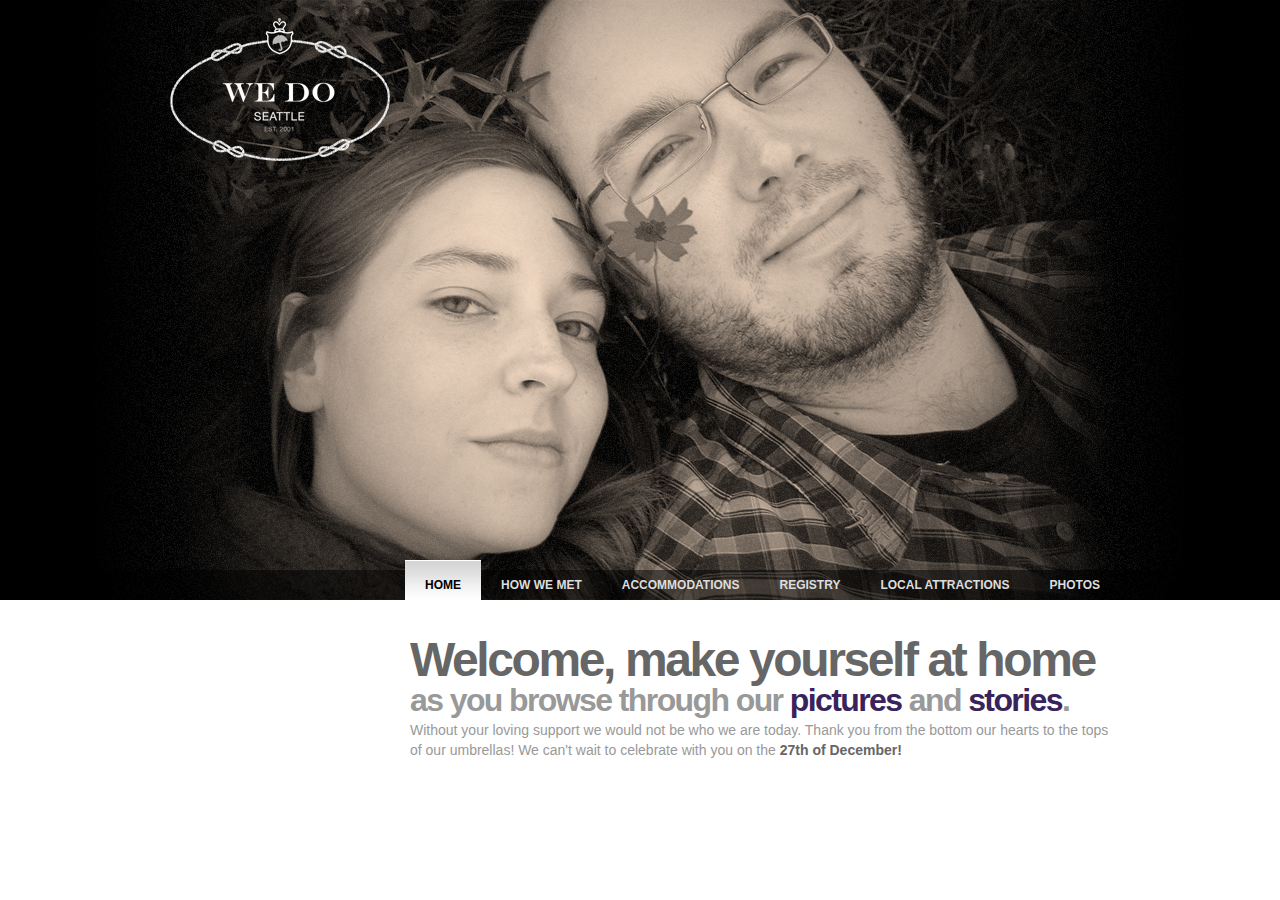
<file: index.html>
<!DOCTYPE html PUBLIC "-//W3C//DTD XHTML 1.0 Strict//EN" "http://www.w3.org/TR/xhtml1/DTD/xhtml1-strict.dtd">
<html xmlns="http://www.w3.org/1999/xhtml" xml:lang="en" lang="en">
<head>
	<title>Matt Loves Linz</title>
	<meta http-equiv="Content-Type" content="text/html; charset=utf-8" />
	<meta name="description" content="DESCRIPTION" />
	<meta name="keywords" content="KEYWORDS" />
	<meta name="author" content="Matthew Anderson" />
	<link rel="shortcut icon" type="image/ico" href="favicon.ico" />
	<link rel="stylesheet" type="text/css" media="screen, projection" href="css/reset.css" />
	<link rel="stylesheet" type="text/css" media="screen, projection" href="css/960.css" />	
	<link rel="stylesheet" type="text/css" media="screen, projection" href="css/globals.css" />
	<!--[if lte IE 7]>
	<link rel="Stylesheet" type="text/css" media="screen, projection" href="css/iehacks.css" />
	<![endif]-->
</head>
<body class="home">
<div id="wrapper">
  <div id="header">
    <div id="banner" class="container_16">
      <div id="mark" class="grid_4 suffix_12">
        <h1><img src="images/mark_pos.png" width="220" height="144" alt="We Do" /></h1>
      </div>
      <div id="menu">
        <ul>
          <li class="selected">Home<li>
          <li><a href="how-we-met.html">How We Met</a></li>
          <li><a href="accommodations.html">Accommodations</a></li>
          <li><a href="registry.html">Registry</a></li>
          <li><a href="local-attractions.html">Local Attractions</a></li>
          <li><a href="photos.html">Photos</a></li>
        </ul>
      </div>
    </div>
  </div>
  <div id="content" class="container_16">
    <div class="grid_12 prefix_4 intro">
      <h2>Welcome, make yourself at home</h2>
      <h2 class="supporting">as you browse through our <a href="photos.html">pictures</a> and <a href="how-we-met.html">stories</a>.</h2>
      <p>Without your loving support we would not be who we are today. Thank you from the bottom our hearts to the tops of our umbrellas! We can't wait to celebrate with you on the <strong>27th of December!</strong></p>
    </div>
    <!-- <h3>Information</h3>
    <div class="grid_12 prefix_4">
      <ul class="sitemap">
        <li>Find out <a href="how-we-met.html">How We Met</a></li>
        <li>Learn about the <a href="accommodations.html">Accommodations</a> we've arranged</li>
        <li>Check out our <a href="registry.html">Registry</a></li>
        <li>Plan to visit some <a href="local-attractions.html">Local Attractions</a></li>
        <li>Explore some of our favorite <a href="photos.html">Photos</a></li>
      </ul>
    </div> -->
  </div>
</div>
</body>
</html>
</file>
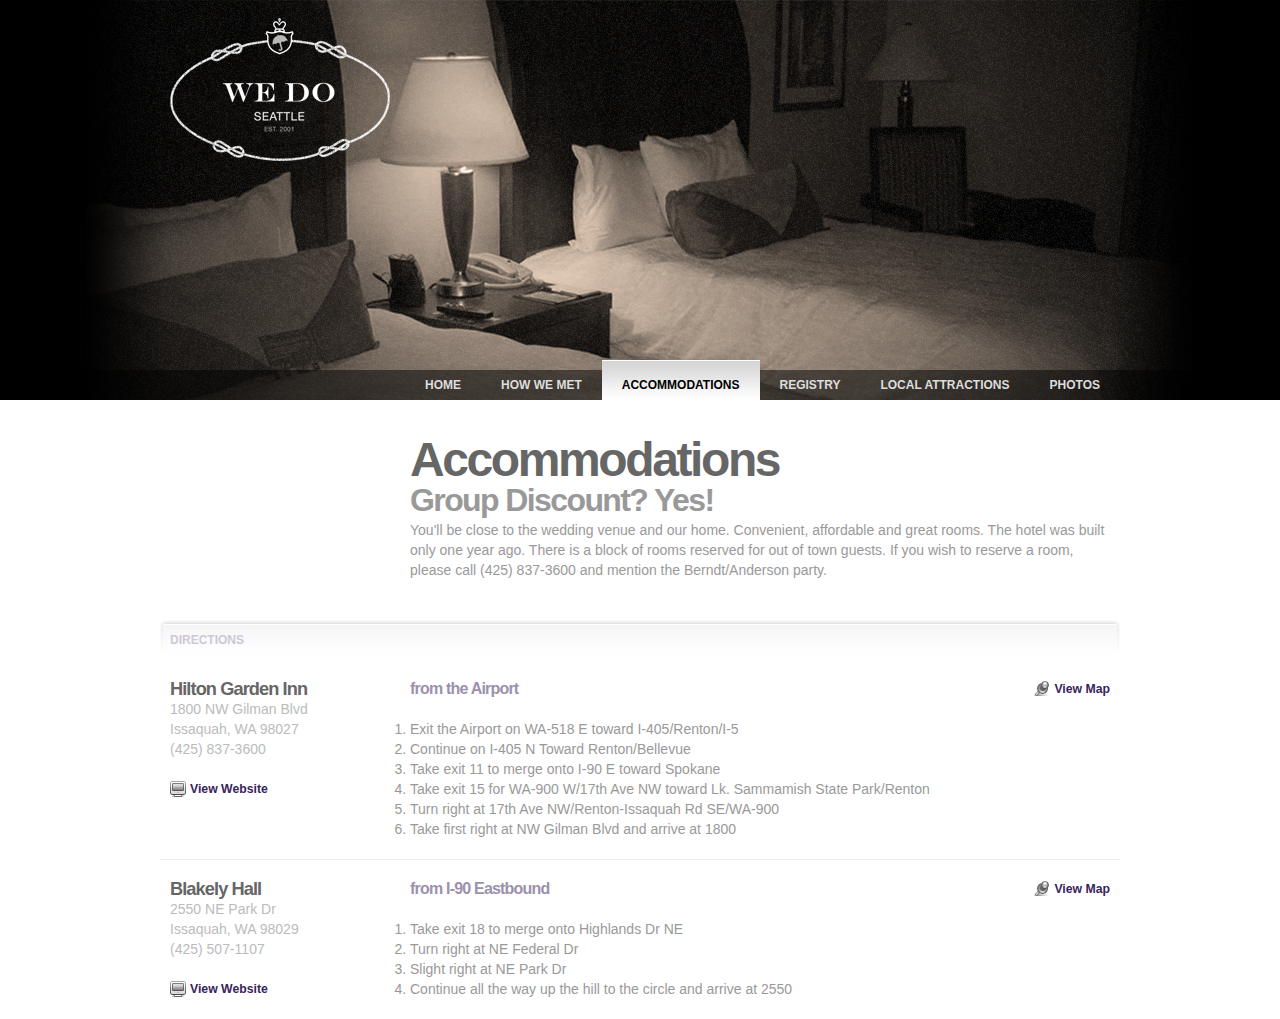
<file: accommodations.html>
<!DOCTYPE html PUBLIC "-//W3C//DTD XHTML 1.0 Strict//EN" "http://www.w3.org/TR/xhtml1/DTD/xhtml1-strict.dtd">
<html xmlns="http://www.w3.org/1999/xhtml" xml:lang="en" lang="en">
<head>
	<title>Accommodations &hearts; Matt Loves Linz</title>
	<meta http-equiv="Content-Type" content="text/html; charset=utf-8" />
	<meta name="description" content="DESCRIPTION" />
	<meta name="keywords" content="KEYWORDS" />
	<meta name="author" content="Matthew Anderson" />
	<link rel="shortcut icon" type="image/ico" href="favicon.ico" />
	<link rel="stylesheet" type="text/css" media="screen, projection" href="css/reset.css" />
	<link rel="stylesheet" type="text/css" media="screen, projection" href="css/960.css" />	
	<link rel="stylesheet" type="text/css" media="screen, projection" href="css/globals.css" />
	<!--[if lte IE 7]>
	<link rel="Stylesheet" type="text/css" media="screen, projection" href="css/iehacks.css" />
	<![endif]-->
</head>
<body class="accommodations">
<div id="wrapper">
  <div id="header">
    <div id="banner" class="container_16">
      <div id="mark" class="grid_4 suffix_12">
        <h1><a href="index.html"><img src="images/mark_pos.png" width="220" height="144" alt="We Do" /></a></h1>
      </div>
      <div id="menu">
        <ul>
          <li><a href="index.html">Home</a><li>
          <li><a href="how-we-met.html">How We Met</a></li>
          <li class="selected"><em>Accommodations</em></li>
          <li><a href="registry.html">Registry</a></li>
          <li><a href="local-attractions.html">Local Attractions</a></li>
          <li><a href="photos.html">Photos</a></li>
        </ul>
      </div>
    </div>
  </div>
  <div id="content" class="container_16">
    <div class="grid_12 prefix_4 intro">
      <h2>Accommodations</h2>
      <h2 class="supporting">Group Discount? Yes!</h2>
      <p>You'll be close to the wedding venue and our home. Convenient, affordable and great rooms. The hotel was built only one year ago. There is a block of rooms reserved for out of town guests. If you wish to reserve a room, please call (425) 837-3600 and mention the Berndt/Anderson party.</p>
    </div>
    <h3>Directions</h3>
    <div class="row directions first">
      <div id="hcard-Hilton-Garden-Inn" class="grid_4 vcard">
        <h4 class="fn org">Hilton Garden Inn</h4>
        <div class="adr">
          <div class="street-address">1800 NW Gilman Blvd</div>
          <span class="locality">Issaquah</span>, <span class="region">WA</span> <span class="postal-code">98027</span>
        </div>
        <div class="tel">(425) 837-3600</div>
        <ul class="actions">
          <li class="view_website"><a href="http://www.hiltongardeninn.com/en/gi/hotels/index.jhtml?ctyhocn=SEAISGI" onclick="window.open(this.href); return false;" class="url">View Website</a></li>
        </ul>
      </div>
      <div class="grid_12">
        <h5>from the Airport</h5>
        <ol class="steps">
          <li>Exit the Airport on WA-518 E toward I-405/Renton/I-5</li>
          <li>Continue on I-405 N Toward Renton/Bellevue</li>
          <li>Take exit 11 to merge onto I-90 E toward Spokane</li>
          <li>Take exit 15 for WA-900 W/17th Ave NW toward Lk. Sammamish State Park/Renton</li>
          <li>Turn right at 17th Ave NW/Renton-Issaquah Rd SE/WA-900</li>
          <li>Take first right at NW Gilman Blvd and arrive at 1800</li>
        </ol>
      </div>
      <div class="grid_4 gutter right">
        <ul class="actions">
          <li class="view_map"><a href="http://maps.google.com/maps?f=d&amp;saddr=Seattle-Tacoma+International+Airport&amp;daddr=1800+NW+Gilman+Blvd,+Issaquah,+WA+98027+(Hilton+Garden+Inn+Seattle%2FIssaquah)&amp;hl=en&amp;geocode=%3BFZJ91QIdG3K5-CE600KtgPjQ3A&amp;mra=ls&amp;sll=47.51052,-122.18187&amp;sspn=0.207782,0.528717&amp;ie=UTF8&amp;z=12" onclick="window.open(this.href); return false;">View Map</a></li>
        </ul>
      </div>
    </div>
    <div class="row">
      <div id="hcard-Blakely-Hall" class="grid_4 vcard">
        <h4 class="fn org">Blakely Hall</h4>
        <div class="adr">
          <div class="street-address">2550 NE Park Dr</div>
          <span class="locality">Issaquah</span>, <span class="region">WA</span> <span class="postal-code">98029</span>
        </div>
        <div class="tel">(425) 507-1107</div>
        <ul class="actions">
          <li class="view_website"><a href="http://www.blakelyhall.com/" onclick="window.open(this.href); return false;" class="url">View Website</a></li>
        </ul>
      </div>
      <div class="grid_12">
        <h5>from I-90 Eastbound</h5>
        <ol class="steps">
          <li>Take exit 18 to merge onto Highlands Dr NE</li>
          <li>Turn right at NE Federal Dr</li>
          <li>Slight right at NE Park Dr</li>
          <li>Continue all the way up the hill to the circle and arrive at 2550</li>
        </ol>
      </div>
      <div class="grid_4 gutter right">
        <ul class="actions">
          <li class="view_map"><a href="http://maps.google.com/maps?f=d&amp;saddr=1800+NW+Gilman+Blvd,+Issaquah,+WA+98027+(Hilton+Garden+Inn+Seattle%2FIssaquah)&amp;daddr=2550+NE+Park+Dr,+Issaquah,+WA+98029+(Blakely+Hall+At+Issaquah+Highlands)&amp;hl=en&amp;geocode=FZJ91QIdG3K5-CE600KtgPjQ3A%3BCezqULpe3jJSFWaF1QIdEHm6-CGcuDrJzTsesA&amp;mra=pe&amp;mrcr=0&amp;sll=47.546234,-122.03021&amp;sspn=0.05191,0.132179&amp;ie=UTF8&amp;ll=47.539513,-122.030725&amp;spn=0.051917,0.132179&amp;z=14" onclick="window.open(this.href); return false;">View Map</a></li>
        </ul>
      </div>
    </div>
  </div>
</div>
</body>
</html>
</file>
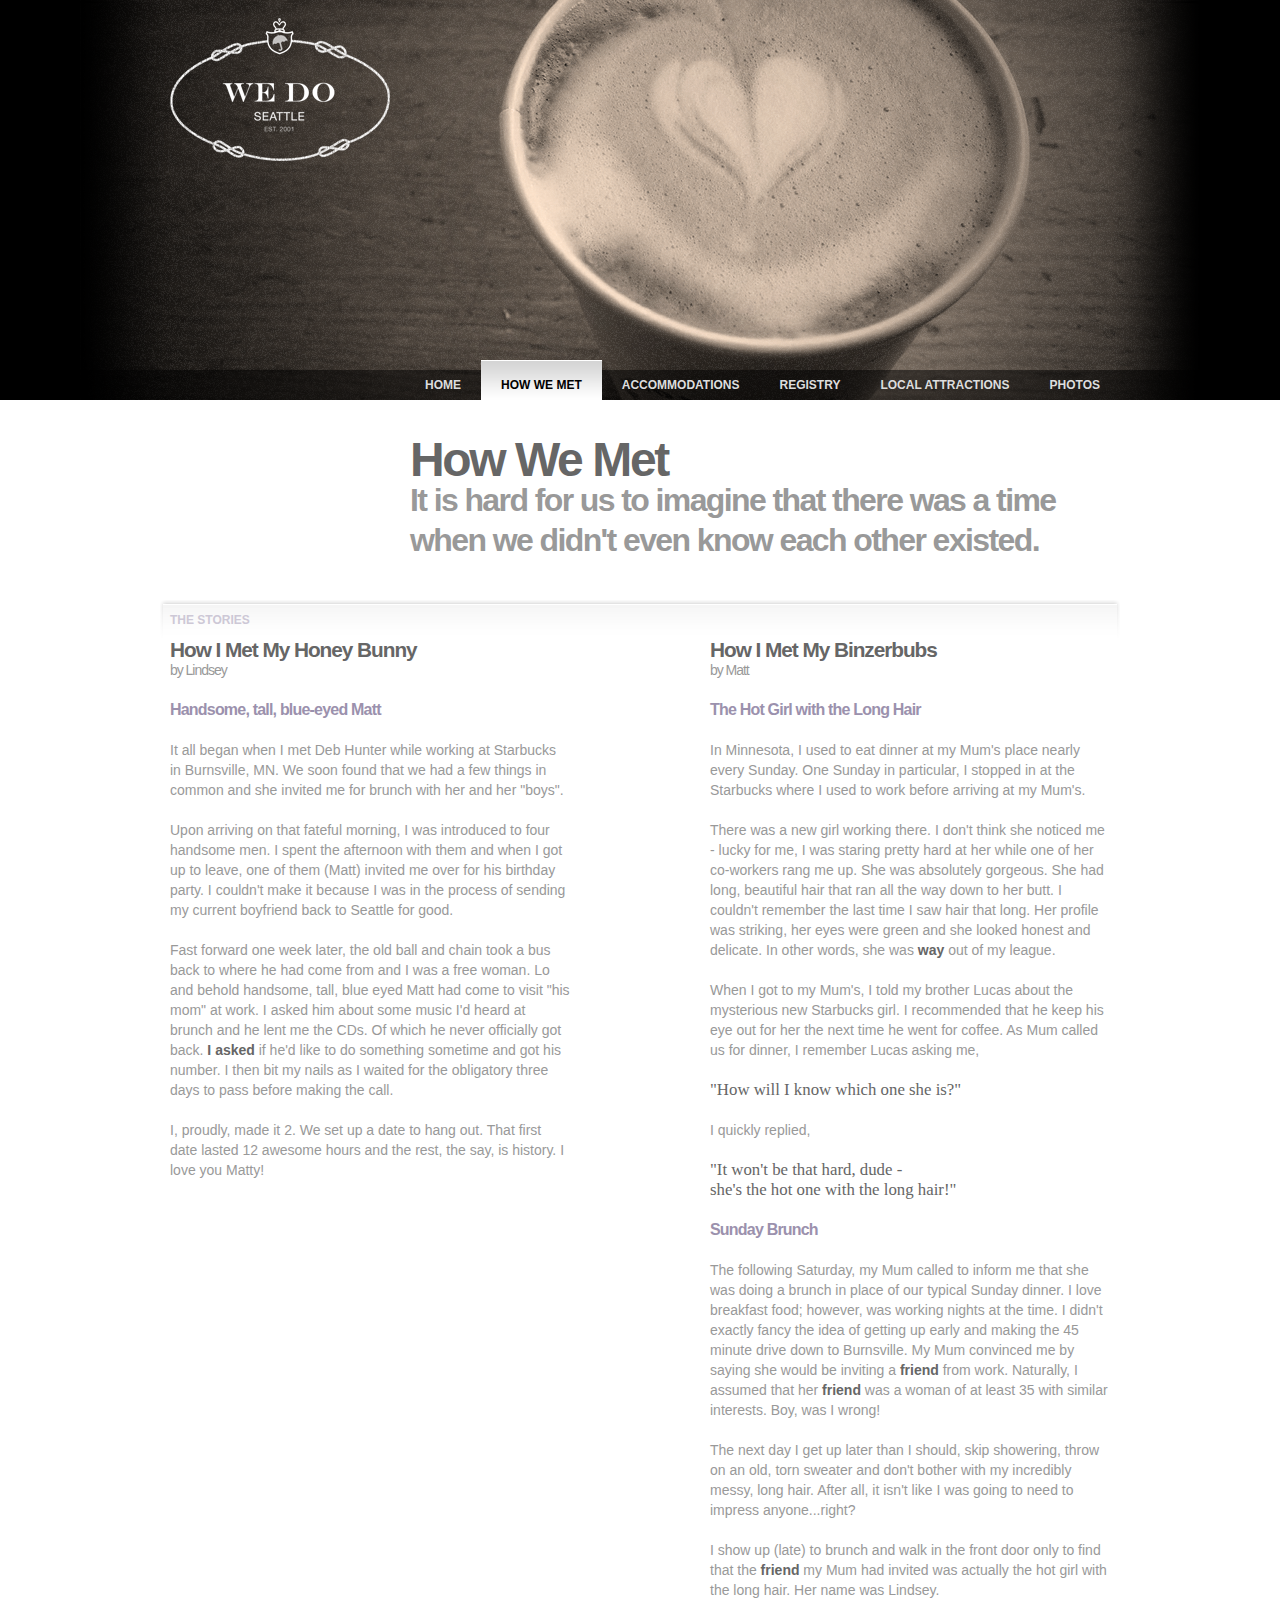
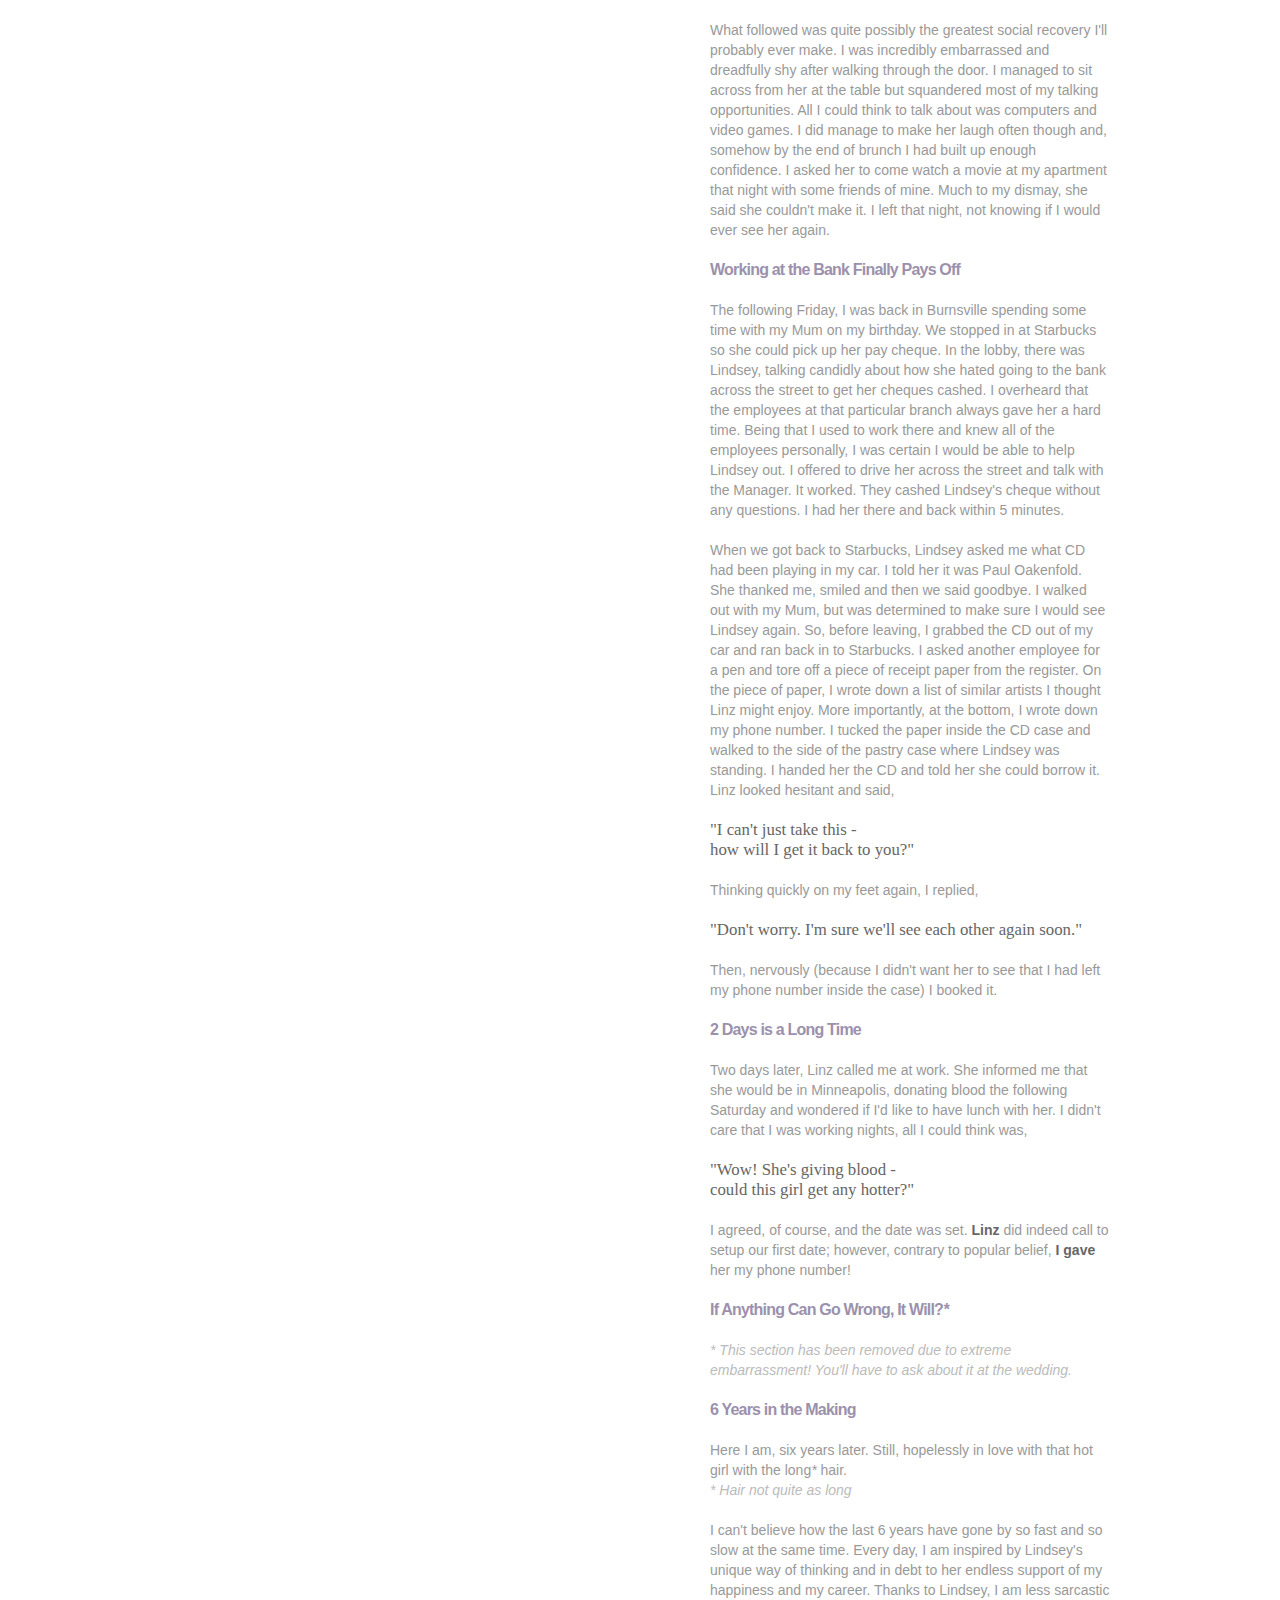
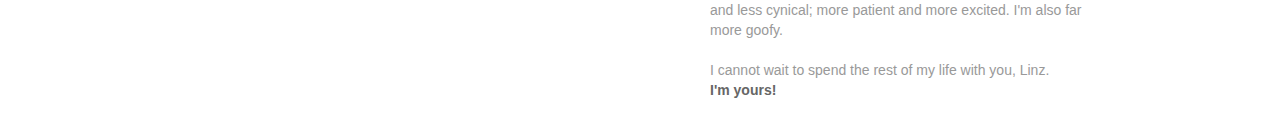
<file: how-we-met.html>
<!DOCTYPE html PUBLIC "-//W3C//DTD XHTML 1.0 Strict//EN" "http://www.w3.org/TR/xhtml1/DTD/xhtml1-strict.dtd">
<html xmlns="http://www.w3.org/1999/xhtml" xml:lang="en" lang="en">
<head>
	<title>How We Met &hearts; Matt Loves Linz</title>
	<meta http-equiv="Content-Type" content="text/html; charset=utf-8" />
	<meta name="description" content="DESCRIPTION" />
	<meta name="keywords" content="KEYWORDS" />
	<meta name="author" content="Matthew Anderson" />
	<link rel="shortcut icon" type="image/ico" href="favicon.ico" />
	<link rel="stylesheet" type="text/css" media="screen, projection" href="css/reset.css" />
	<link rel="stylesheet" type="text/css" media="screen, projection" href="css/960.css" />	
	<link rel="stylesheet" type="text/css" media="screen, projection" href="css/globals.css" />
	<!--[if lte IE 7]>
	<link rel="Stylesheet" type="text/css" media="screen, projection" href="css/iehacks.css" />
	<![endif]-->
</head>
<body class="how_we_met">
<div id="wrapper">
  <div id="header">
    <div id="banner" class="container_16">
      <div id="mark" class="grid_4 suffix_12">
        <h1><a href="index.html"><img src="images/mark_pos.png" width="220" height="144" alt="We Do" /></a></h1>
      </div>
      <div id="menu">
        <ul>
          <li><a href="index.html">Home</a><li>
          <li class="selected"><em>How We Met</em></li>
          <li><a href="accommodations.html">Accommodations</a></li>
          <li><a href="registry.html">Registry</a></li>
          <li><a href="local-attractions.html">Local Attractions</a></li>
          <li><a href="photos.html">Photos</a></li>
        </ul>
      </div>
    </div>
  </div>
  <div id="content" class="container_16">
    <div class="grid_12 prefix_4 intro">
      <h2>How We Met</h2>
      <h2 class="supporting">It is hard for us to imagine that there was a time when we didn't even know each other existed.</h2>
      <!--
        TODO Add real text
      -->
    </div>
    <h3>The Stories</h3>
    <div class="grid_7 suffix_1 story">
      <h4>How I Met My Honey Bunny</h4>
      <h4><em>by Lindsey</em></h4>
      <h5>Handsome, tall, blue-eyed Matt</h5>
      <p>It all began when I met Deb Hunter while working at Starbucks in Burnsville, MN. We soon found that we had a few things in common and she invited me for brunch with her and her "boys".</p>
      <p>Upon arriving on that fateful morning, I was introduced to four handsome men. I spent the afternoon with them and when I got up to leave, one of them (Matt) invited me over for his birthday party. I couldn't make it because I was in the process of sending my current boyfriend back to Seattle for good.</p>
      <p>Fast forward one week later, the old ball and chain took a bus back to where he had come from and I was a free woman. Lo and behold handsome, tall, blue eyed Matt had come to visit "his mom" at work. I asked him about some music I'd heard at brunch and he lent me the CDs. Of which he never officially got back. <strong>I asked</strong> if he'd like to do something sometime and got his number. I then bit my nails as I waited for the obligatory three days to pass before making the call.</p>
      <p>I, proudly, made it 2. We set up a date to hang out. That first date lasted 12 awesome hours and the rest, the say, is history. I love you Matty!</p>
    </div>
    <div class="grid_7 prefix_1 story">
      <h4>How I Met My Binzerbubs</h4>
      <h4><em>by Matt</em></h4>
      <h5>The Hot Girl with the Long Hair</h5>
      <p>In Minnesota, I used to eat dinner at my Mum's place nearly every Sunday. One Sunday in particular, I stopped in at the Starbucks where I used to work before arriving at my Mum's.</p>
      <p>There was a new girl working there. I don't think she noticed me - lucky for me, I was staring pretty hard at her while one of her co-workers rang me up. She was absolutely gorgeous. She had long, beautiful hair that ran all the way down to her butt. I couldn't remember the last time I saw hair that long. Her profile was striking, her eyes were green and she looked honest and delicate. In other words, she was <strong>way</strong> out of my league.</p>
      <p>When I got to my Mum's, I told my brother Lucas about the mysterious new Starbucks girl. I recommended that he keep his eye out for her the next time he went for coffee. As Mum called us for dinner, I remember Lucas asking me,</p>
      <blockquote>
        <p>"How will I know which one she is?"</p>
      </blockquote>
      <p>I quickly replied,</p>
      <blockquote>
        <p>"It won't be that hard, dude - <br />she's the hot one with the long hair!"</p>
      </blockquote>
      <h5>Sunday Brunch</h5>
      <p>The following Saturday, my Mum called to inform me that she was doing a brunch in place of our typical Sunday dinner. I love breakfast food; however, was working nights at the time. I didn't exactly fancy the idea of getting up early and making the 45 minute drive down to Burnsville. My Mum convinced me by saying she would be inviting a <strong>friend</strong> from work. Naturally, I assumed that her <strong>friend</strong> was a woman of at least 35 with similar interests. Boy, was I wrong!</p>
      <p>The next day I get up later than I should, skip showering, throw on an old, torn sweater and don't bother with my incredibly messy, long hair. After all, it isn't like I was going to need to impress anyone...right?</p>
      <p>I show up (late) to brunch and walk in the front door only to find that the <strong>friend</strong> my Mum had invited was actually the hot girl with the long hair. Her name was Lindsey.</p>
      <p>What followed was quite possibly the greatest social recovery I'll probably ever make. I was incredibly embarrassed and dreadfully shy after walking through the door. I managed to sit across from her at the table but squandered most of my talking opportunities. All I could think to talk about was computers and video games. I did manage to make her laugh often though and, somehow by the end of brunch I had built up enough confidence. I asked her to come watch a movie at my apartment that night with some friends of mine. Much to my dismay, she said she couldn't make it. I left that night, not knowing if I would ever see her again.</p>
      <h5>Working at the Bank Finally Pays Off</h5>
      <p>The following Friday, I was back in Burnsville spending some time with my Mum on my birthday. We stopped in at Starbucks so she could pick up her pay cheque. In the lobby, there was Lindsey, talking candidly about how she hated going to the bank across the street to get her cheques cashed. I overheard that the employees at that particular branch always gave her a hard time. Being that I used to work there and knew all of the employees personally, I was certain I would be able to help Lindsey out. I offered to drive her across the street and talk with the Manager. It worked. They cashed Lindsey's cheque without any questions. I had her there and back within 5 minutes.</p>
      <p>When we got back to Starbucks, Lindsey asked me what CD had been playing in my car. I told her it was Paul Oakenfold. She thanked me, smiled and then we said goodbye. I walked out with my Mum, but was determined to make sure I would see Lindsey again. So, before leaving, I grabbed the CD out of my car and ran back in to Starbucks. I asked another employee for a pen and tore off a piece of receipt paper from the register. On the piece of paper, I wrote down a list of similar artists I thought Linz might enjoy. More importantly, at the bottom, I wrote down my phone number. I tucked the paper inside the CD case and walked to the side of the pastry case where Lindsey was standing. I handed her the CD and told her she could borrow it. Linz looked hesitant and said,</p>
      <blockquote>
        <p>"I can't just take this - <br />how will I get it back to you?"</p>
      </blockquote>
      <p>Thinking quickly on my feet again, I replied,</p>
      <blockquote>
        <p>"Don't worry. I'm sure we'll see each other again soon."</p>
      </blockquote>
      <p>Then, nervously (because I didn't want her to see that I had left my phone number inside the case) I booked it.</p>
      <h5>2 Days is a Long Time</h5>
      <p>Two days later, Linz called me at work. She informed me that she would be in Minneapolis, donating blood the following Saturday and wondered if I'd like to have lunch with her. I didn't care that I was working nights, all I could think was,</p>
      <blockquote>
        <p>"Wow! She's giving blood - <br />could this girl get any hotter?"</p>
      </blockquote>
      <p>I agreed, of course, and the date was set. <strong>Linz</strong> did indeed call to setup our first date; however, contrary to popular belief, <strong>I gave</strong> her my phone number!</p>
      <h5>If Anything Can Go Wrong, It Will?<em>*</em></h5>
      <p><em class="caveat">* This section has been removed due to extreme embarrassment! You'll have to ask about it at the wedding.</em></p>
      <h5>6 Years in the Making</h5>
      <p>Here I am, six years later. Still, hopelessly in love with that hot girl with the long<em>*</em> hair. <em class="caveat">* Hair not quite as long</em></p>
      <p>I can't believe how the last 6 years have gone by so fast and so slow at the same time. Every day, I am inspired by Lindsey's unique way of thinking and in debt to her endless support of my happiness and my career. Thanks to Lindsey, I am less sarcastic and less cynical; more patient and more excited. I'm also far more goofy.</p>
      <p>I cannot wait to spend the rest of my life with you, Linz. <br /><strong>I'm yours!</strong></p>
    </div>
  </div>
</div>
</body>
</html>
</file>
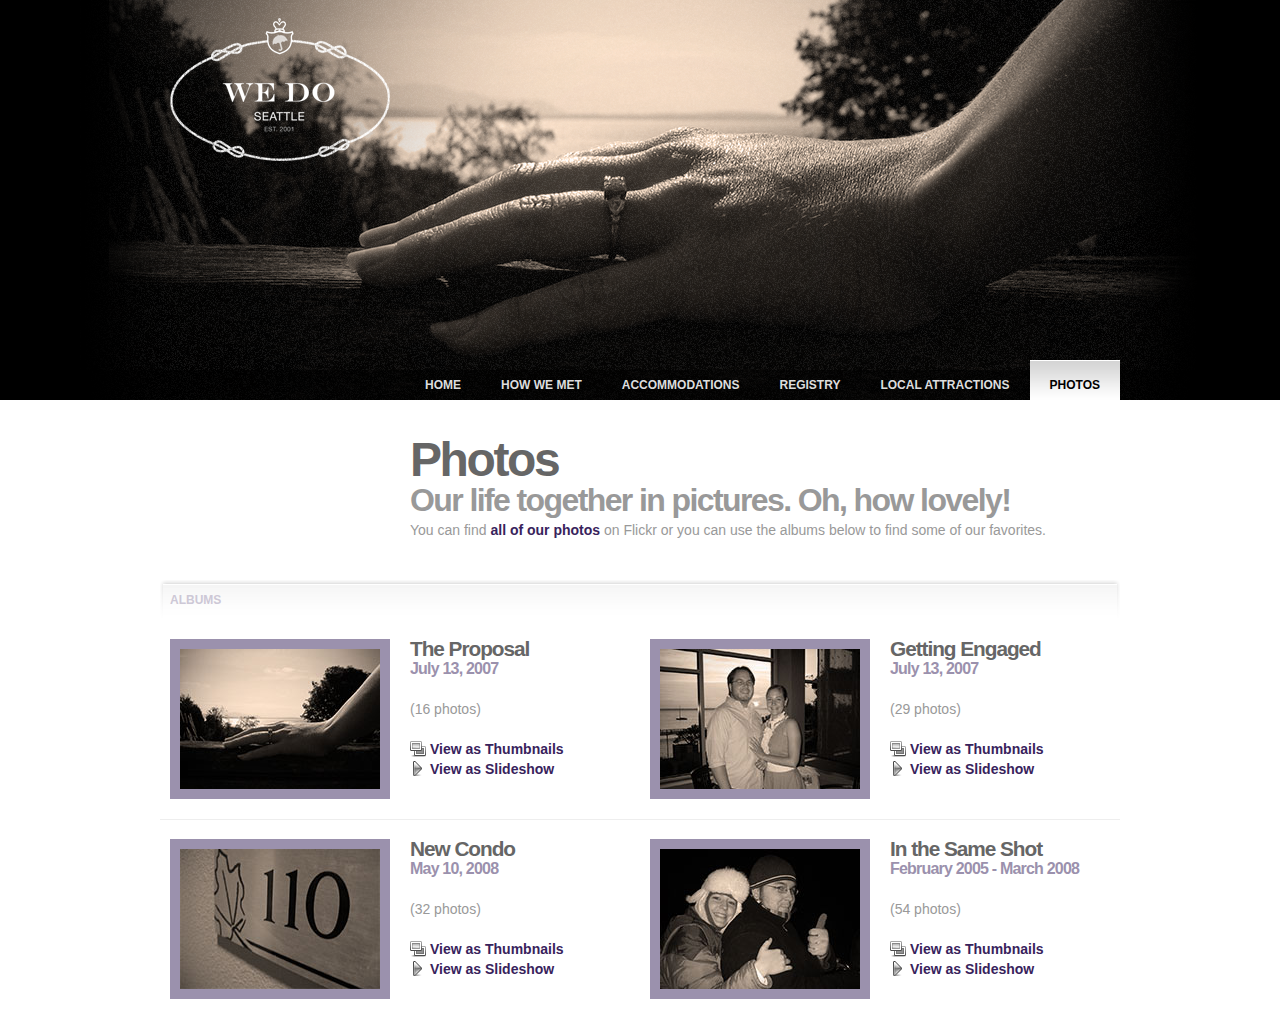
<file: photos.html>
<!DOCTYPE html PUBLIC "-//W3C//DTD XHTML 1.0 Strict//EN" "http://www.w3.org/TR/xhtml1/DTD/xhtml1-strict.dtd">
<html xmlns="http://www.w3.org/1999/xhtml" xml:lang="en" lang="en">
<head>
	<title>Photos &hearts; Matt Loves Linz</title>
	<meta http-equiv="Content-Type" content="text/html; charset=utf-8" />
	<meta name="description" content="DESCRIPTION" />
	<meta name="keywords" content="KEYWORDS" />
	<meta name="author" content="Matthew Anderson" />
	<link rel="shortcut icon" type="image/ico" href="favicon.ico" />
	<link rel="stylesheet" type="text/css" media="screen, projection" href="css/reset.css" />
	<link rel="stylesheet" type="text/css" media="screen, projection" href="css/960.css" />	
	<link rel="stylesheet" type="text/css" media="screen, projection" href="css/globals.css" />
	<!--[if lte IE 7]>
	<link rel="Stylesheet" type="text/css" media="screen, projection" href="css/iehacks.css" />
	<![endif]-->
</head>
<body class="photos">
<div id="wrapper">
  <div id="header">
    <div id="banner" class="container_16">
      <div id="mark" class="grid_4 suffix_12">
        <h1><a href="index.html"><img src="images/mark_pos.png" width="220" height="144" alt="We Do" /></a></h1>
      </div>
      <div id="menu">
        <ul>
          <li><a href="index.html">Home</a><li>
          <li><a href="how-we-met.html">How We Met</a></li>
          <li><a href="accommodations.html">Accommodations</a></li>
          <li><a href="registry.html">Registry</a></li>
          <li><a href="local-attractions.html">Local Attractions</a></li>
          <li class="selected"><em>Photos</em></li>
        </ul>
      </div>
    </div>
    <hr />
  </div>
  <div id="content" class="container_16">
    <div class="grid_12 prefix_4 intro">
      <h2>Photos</h2>
      <h2 class="supporting">Our life together in pictures. Oh, how lovely!</h2>
      <p>You can find <a href="http://flickr.com/photos/matthew-anderson/sets/" onclick="window.open(this.href); return false;">all of our photos</a> on Flickr or you can use the albums below to find some of our favorites.</p>
    </div>
    <h3>Albums</h3>
    <div class="row album first">
      <div class="grid_4 thumbnail">
        <a href="http://flickr.com/photos/matthew-anderson/sets/72157600872344334/show/" onclick="window.open(this.href); return false;" class="proposal"><img src="images/thumbnail_proposal.jpg" width="400" height="140" alt="" /></a>
      </div>
      <div class="grid_4">
        <h4>The Proposal</h4>
        <h5>July 13, 2007</h5>
        <em class="count">(16 photos)</em>
        <ul class="actions">
          <li class="view_thumbnail"><a href="http://flickr.com/photos/matthew-anderson/sets/72157600872344334/" onclick="window.open(this.href); return false;">View as Thumbnails</a></li>
          <li class="view_slideshow"><a href="http://flickr.com/photos/matthew-anderson/sets/72157600872344334/show/" onclick="window.open(this.href); return false;">View as Slideshow</a></li>
        </ul>        
      </div>
      <div class="grid_4 thumbnail">
        <a href="http://flickr.com/photos/matthew-anderson/sets/72157600872267368/show/" onclick="window.open(this.href); return false;" class="getting_engaged"><img src="images/thumbnail_getting_engaged.jpg" width="400" height="140" alt="" /></a>
      </div>
      <div class="grid_4">
        <h4>Getting Engaged</h4>
        <h5>July 13, 2007</h5>
        <em class="count">(29 photos)</em>
        <ul class="actions">
          <li class="view_thumbnail"><a href="http://flickr.com/photos/matthew-anderson/sets/72157600872267368/" onclick="window.open(this.href); return false;">View as Thumbnails</a></li>
          <li class="view_slideshow"><a href="http://flickr.com/photos/matthew-anderson/sets/72157600872267368/show/" onclick="window.open(this.href); return false;">View as Slideshow</a></li>
        </ul>
      </div>
    </div>
    <div class="row album">
      <div class="grid_4 thumbnail">
        <a href="http://flickr.com/photos/matthew-anderson/sets/72157608454359353/show/" onclick="window.open(this.href); return false;" class="condo"><img src="images/thumbnail_condo.jpg" width="400" height="140" alt="" /></a>
      </div>
      <div class="grid_4">
        <h4>New Condo</h4>
        <h5>May 10, 2008</h5>
        <em class="count">(32 photos)</em>
        <ul class="actions">
          <li class="view_thumbnail"><a href="http://flickr.com/photos/matthew-anderson/sets/72157608454359353/" onclick="window.open(this.href); return false;">View as Thumbnails</a></li>
          <li class="view_slideshow"><a href="http://flickr.com/photos/matthew-anderson/sets/72157608454359353/show/" onclick="window.open(this.href); return false;">View as Slideshow</a></li>
        </ul>
      </div>
      <div class="grid_4 thumbnail">
        <a href="http://flickr.com/search/show/?q=lindsey+AND+matthew&amp;m=tags&amp;w=58712437%40N00" onclick="window.open(this.href); return false;" class="same_shot"><img src="images/thumbnail_same_shot.jpg" width="400" height="140" alt="" /></a>
      </div>
      <div class="grid_4">
        <h4>In the Same Shot</h4>
        <h5>February 2005 - March 2008</h5>
        <em class="count">(54 photos)</em>
        <ul class="actions">
          <li class="view_thumbnail"><a href="http://flickr.com/search/?w=58712437@N00&amp;q=lindsey+AND+matthew&amp;m=tags" onclick="window.open(this.href); return false;">View as Thumbnails</a></li>
          <li class="view_slideshow"><a href="http://flickr.com/search/show/?q=lindsey+AND+matthew&amp;m=tags&amp;w=58712437%40N00" onclick="window.open(this.href); return false;">View as Slideshow</a></li>
        </ul>
      </div>
    </div>
  </div>
</div>
</body>
</html>
</file>
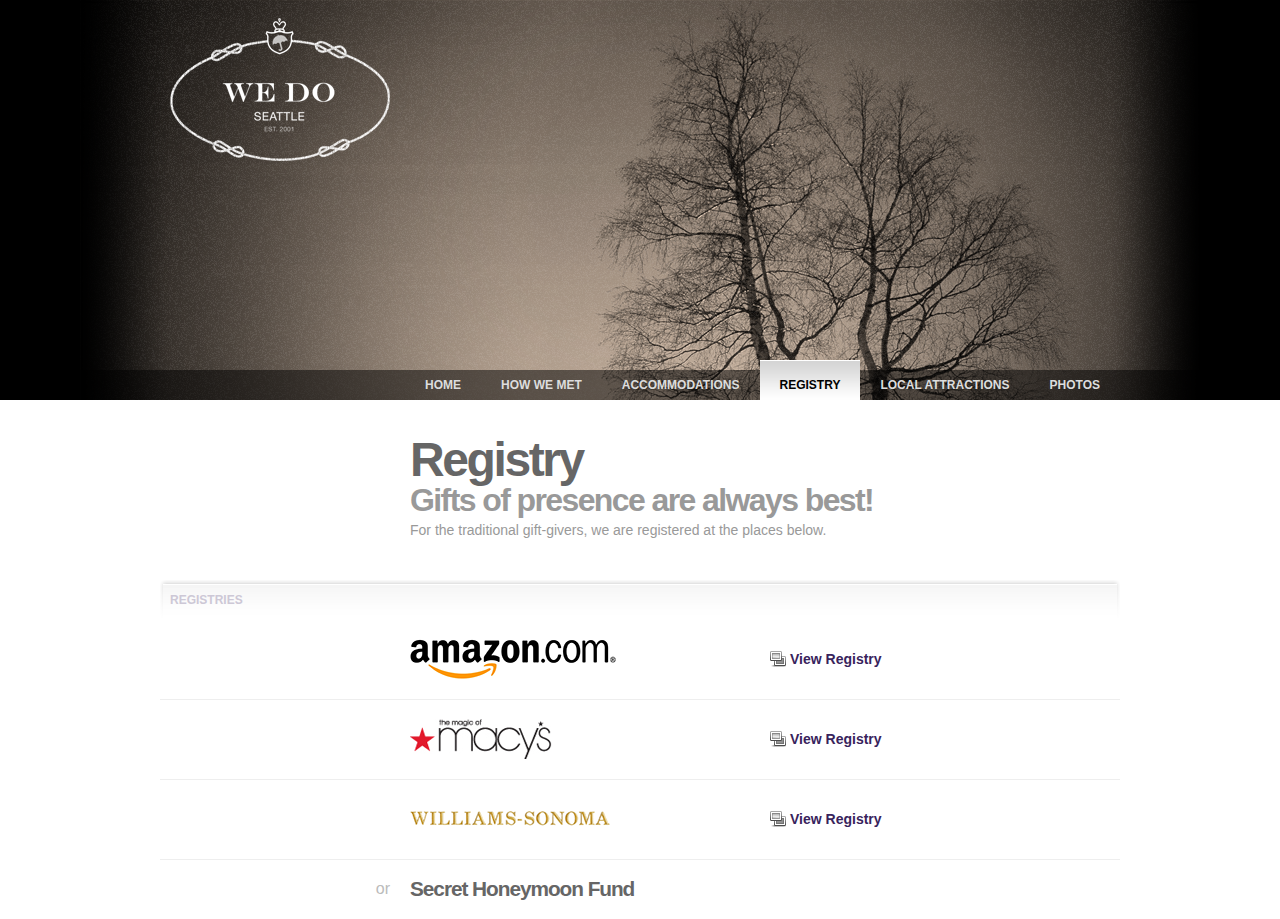
<file: registry.html>
<!DOCTYPE html PUBLIC "-//W3C//DTD XHTML 1.0 Strict//EN" "http://www.w3.org/TR/xhtml1/DTD/xhtml1-strict.dtd">
<html xmlns="http://www.w3.org/1999/xhtml" xml:lang="en" lang="en">
<head>
	<title>Registry &hearts; Matt Loves Linz</title>
	<meta http-equiv="Content-Type" content="text/html; charset=utf-8" />
	<meta name="description" content="DESCRIPTION" />
	<meta name="keywords" content="KEYWORDS" />
	<meta name="author" content="Matthew Anderson" />
	<link rel="shortcut icon" type="image/ico" href="favicon.ico" />
	<link rel="stylesheet" type="text/css" media="screen, projection" href="css/reset.css" />
	<link rel="stylesheet" type="text/css" media="screen, projection" href="css/960.css" />	
	<link rel="stylesheet" type="text/css" media="screen, projection" href="css/globals.css" />
	<!--[if lte IE 7]>
	<link rel="Stylesheet" type="text/css" media="screen, projection" href="css/iehacks.css" />
	<![endif]-->
</head>
<body class="registry">
<div id="wrapper">
  <div id="header">
    <div id="banner" class="container_16">
      <div id="mark" class="grid_4 suffix_12">
        <h1><a href="index.html"><img src="images/mark_pos.png" width="220" height="144" alt="We Do" /></a></h1>
      </div>
      <div id="menu">
        <ul>
          <li><a href="index.html">Home</a><li>
          <li><a href="how-we-met.html">How We Met</a></li>
          <li><a href="accommodations.html">Accommodations</a></li>
          <li class="selected"><em>Registry</em></li>
          <li><a href="local-attractions.html">Local Attractions</a></li>
          <li><a href="photos.html">Photos</a></li>
        </ul>
      </div>
    </div>
  </div>
  <div id="content" class="container_16">
    <div class="grid_12 prefix_4 intro">
      <h2>Registry</h2>
      <h2 class="supporting">Gifts of presence are always best!</h2>
      <p>For the traditional gift-givers, we are registered at the places below.</p>
    </div>
    <h3>Registries</h3>
    <div class="row registries first">
      <div class="grid_4 prefix_4 suffix_2">        
        <a href="http://www.amazon.com/gp/registry/registry.html?ie=UTF8&amp;type=wedding&amp;id=2RSVZRZALAXYO" onclick="window.open(this.href); return false;" class="logo"><img src="images/logo_amazon.png" width="206" height="40" alt="Amazon.com" /></a>
      </div>
      <div class="grid_6">
        <ul class="actions">
          <li class="view_thumbnail"><a href="http://www.amazon.com/gp/registry/registry.html?ie=UTF8&amp;type=wedding&amp;id=2RSVZRZALAXYO" onclick="window.open(this.href); return false;">View Registry</a></li>
        </ul>       
      </div>
    </div>
    <div class="row registries">
      <div class="grid_4 prefix_4 suffix_2">        
        <a href="http://macys.weddingchannel.com/gvr/guestregistrydetail.action?retailer_registry_uid=308635406&amp;listby=dept" onclick="window.open(this.href); return false;" class="logo"><img src="images/logo_macys.png" width="142" height="40" alt="Macy's" /></a>
      </div>
      <div class="grid_6">
        <ul class="actions">
          <li class="view_thumbnail"><a href="http://macys.weddingchannel.com/gvr/guestregistrydetail.action?retailer_registry_uid=308635406&amp;listby=dept" onclick="window.open(this.href); return false;">View Registry</a></li>
        </ul>       
      </div>
    </div>
    <div class="row registries">
      <div class="grid_4 prefix_4 suffix_2">        
        <a href="http://www.williams-sonoma.com/registry/findregistry.cfm" onclick="window.open(this.href); return false;" class="logo"><img src="images/logo_williams_sonoma.png" width="200" height="16" alt="Williams-Sonoma" /></a>
      </div>
      <div class="grid_6">
        <ul class="actions">
          <li class="view_thumbnail"><a href="http://www.williams-sonoma.com/registry/findregistry.cfm" onclick="window.open(this.href); return false;">View Registry</a></li>
        </ul>       
      </div>
    </div>
    <!-- <div class="row registries">
      <div class="grid_4 prefix_4 suffix_2">        
        <h4><a href="http://www.crateandbarrel.com/Gift-Registry/Guest/ViewRegistry.aspx?grid=4245358" onclick="window.open(this.href); return false;" class="logo"><img src="images/logo_crateandbarrel.png" width="200" height="29" alt="Crate &amp; Barrel" /></a></h4>
      </div>
      <div class="grid_6">
        <ul class="actions">
          <li class="view_thumbnail"><a href="http://www.crateandbarrel.com/Gift-Registry/Guest/ViewRegistry.aspx?grid=4245358" onclick="window.open(this.href); return false;">View Registry</a></li>
        </ul>       
      </div>
    </div> -->
    <div class="row registries">
      <div class="grid_4 flush">
        <em>or</em>
      </div>
      <div class="grid_12">
        <h4>Secret Honeymoon Fund</h4>
      </div>
    </div>
  </div>
</div>
</body>
</html>
</file>
<file: css/960.css>
.container_12,.container_16{margin-left:auto;margin-right:auto;width:960px}.grid_1,.grid_2,.grid_3,.grid_4,.grid_5,.grid_6,.grid_7,.grid_8,.grid_9,.grid_10,.grid_11,.grid_12,.grid_13,.grid_14,.grid_15,.grid_16{display:inline;float:left;margin-left:10px;margin-right:10px}.container_12 .grid_3,.container_16 .grid_4{width:220px}.container_12 .grid_6,.container_16 .grid_8{width:460px}.container_12 .grid_9,.container_16 .grid_12{width:700px}.container_12 .grid_12,.container_16 .grid_16{width:940px}.alpha{margin-left:0}.omega{margin-right:0}.container_12 .grid_1{width:60px}.container_12 .grid_2{width:140px}.container_12 .grid_4{width:300px}.container_12 .grid_5{width:380px}.container_12 .grid_7{width:540px}.container_12 .grid_8{width:620px}.container_12 .grid_10{width:780px}.container_12 .grid_11{width:860px}.container_16 .grid_1{width:40px}.container_16 .grid_2{width:100px}.container_16 .grid_3{width:160px}.container_16 .grid_5{width:280px}.container_16 .grid_6{width:340px}.container_16 .grid_7{width:400px}.container_16 .grid_9{width:520px}.container_16 .grid_10{width:580px}.container_16 .grid_11{width:640px}.container_16 .grid_13{width:760px}.container_16 .grid_14{width:820px}.container_16 .grid_15{width:880px}.container_12 .prefix_3,.container_16 .prefix_4{padding-left:240px}.container_12 .prefix_6,.container_16 .prefix_8{padding-left:480px}.container_12 .prefix_9,.container_16 .prefix_12{padding-left:720px}.container_12 .prefix_1{padding-left:80px}.container_12 .prefix_2{padding-left:160px}.container_12 .prefix_4{padding-left:320px}.container_12 .prefix_5{padding-left:400px}.container_12 .prefix_7{padding-left:560px}.container_12 .prefix_8{padding-left:640px}.container_12 .prefix_10{padding-left:800px}.container_12 .prefix_11{padding-left:880px}.container_16 .prefix_1{padding-left:60px}.container_16 .prefix_2{padding-left:120px}.container_16 .prefix_3{padding-left:180px}.container_16 .prefix_5{padding-left:300px}.container_16 .prefix_6{padding-left:360px}.container_16 .prefix_7{padding-left:420px}.container_16 .prefix_9{padding-left:540px}.container_16 .prefix_10{padding-left:600px}.container_16 .prefix_11{padding-left:660px}.container_16 .prefix_13{padding-left:780px}.container_16 .prefix_14{padding-left:840px}.container_16 .prefix_15{padding-left:900px}.container_12 .suffix_3,.container_16 .suffix_4{padding-right:240px}.container_12 .suffix_6,.container_16 .suffix_8{padding-right:480px}.container_12 .suffix_9,.container_16 .suffix_12{padding-right:720px}.container_12 .suffix_1{padding-right:80px}.container_12 .suffix_2{padding-right:160px}.container_12 .suffix_4{padding-right:320px}.container_12 .suffix_5{padding-right:400px}.container_12 .suffix_7{padding-right:560px}.container_12 .suffix_8{padding-right:640px}.container_12 .suffix_10{padding-right:800px}.container_12 .suffix_11{padding-right:880px}.container_16 .suffix_1{padding-right:60px}.container_16 .suffix_2{padding-right:120px}.container_16 .suffix_3{padding-right:180px}.container_16 .suffix_5{padding-right:300px}.container_16 .suffix_6{padding-right:360px}.container_16 .suffix_7{padding-right:420px}.container_16 .suffix_9{padding-right:540px}.container_16 .suffix_10{padding-right:600px}.container_16 .suffix_11{padding-right:660px}.container_16 .suffix_13{padding-right:780px}.container_16 .suffix_14{padding-right:840px}.container_16 .suffix_15{padding-right:900px}html body div.clear,html body span.clear{background:none;border:0;clear:both;display:block;float:none;font-size:0;list-style:none;margin:0;padding:0;overflow:hidden;visibility:hidden;width:0;height:0}.clearfix:after{clear:both;content:'.';display:block;visibility:hidden;height:0}.clearfix{display:inline-block}* html .clearfix{height:1%}.clearfix{display:block}
/* 960.ma */
.container_12,.container_16{position:relative;}.gutter{position:absolute;width:auto!important;}.left{left:0;}.right{right:0;}
</file>
<file: css/globals.css>
/* 
FILENAME: globals.css
DESCRIPTION: This stylesheet serves global declarations to all MattLovesLinz.com assets
AUTHOR: Matthew Anderson -> manderson@onehub.com
LAST MODIFIED DATE: 11.02.2008
*/

/* =SHARED */

body {
  background: #fff;
  font: normal 16px/20px 'Helvetica Neue', Helvetica, Arial, sans-serif; /* normalize font size across browsers */
	color: #999;
}

a:link, a:visited {
	font-weight: bold;
	text-decoration: none;
	color: #38235c;
}
	
a:hover, a:active {
  background-color: #9b91ad;
  color: #fff;
}

a, strong, b { /* Straightens out OS X font rendering */
  line-height: 19px;
}

.hidden {
	display: none;
}

/* =HEADER */

#header {
  background-color: #000;
  background-position: top center;
  background-repeat: no-repeat;
}

.home #header {
  background-image: url("../images/banner_home.png");
}

.how_we_met #header {
  background-image: url("../images/banner_how_we_met.png");
}

.accommodations #header {
  background-image: url("../images/banner_accommodations.png");
}

.registry #header {
  background-image: url("../images/banner_registry.png");
}

.local_attractions #header {
  background-image: url("../images/banner_local_attractions.png");
}

.photos #header {
  background-image: url("../images/banner_photos.png");
}

#banner {
  position: relative;
  overflow: hidden;
  padding: 0;
  height: 400px;
}

.home #banner {
  height: 600px;
}

#banner #mark {
  display: block;
  background: transparent url("../images/mark_rev.png") no-repeat; 
  width: 220px;
  height: 144px;
  margin-top: 18px;
}

#banner #mark img {
  display: block;
  width: 0;
}

#menu {
  position: absolute;
  bottom: 0;
  right: 0;
}

#menu ul {
  overflow: hidden;
  margin: 0;
}

#menu li {
  float: left;
}

#menu li a, #menu li.selected {
  display: block;
  padding: 15px 20px 5px 20px;
  font-size: .75em;
  font-weight: bold;
  line-height: 20px;
  text-transform: uppercase;
  text-decoration: none;
  color: #ddd;
}

#menu li a:hover {
  background: transparent url("../images/bg_menu_hover.png") repeat-x;
  color: #fff;
}

#menu li.selected {
  background: #fff url("../images/bg_menu_selected.png") repeat-x;
  color: #000;
}

#menu li.selected em {
  font-style: normal;
}

#header hr {
  display: none;
}

/* =LAYOUT */

#wrapper {
/*  background: url("../images/16_col.png") center top repeat-y;*/
  background: #fff;
}

#content {
  clear: both;
  overflow: hidden;
}

#content p, #content ul, #content ol, #content .vcard {
  font-size: .875em;
}

#content strong {
  color: #666;
}

#content em.caveat {
  display: block;
  color: #bbb;
}

.intro {
  padding: 40px 0;
}

.row {
  clear: both;
  overflow: hidden;
  padding: 19px 0 20px 0;
  border-top: 1px solid #eee;
}

.first {
  border-top: 0;
}

/* =HEADINGS */

h1, h2, h4, h5 {
  letter-spacing: -0.05em;
}

h2 {
  font-size: 3em;
  line-height: 40px;
  color: #666;
}

h2.supporting {
  font-size: 2em;
  color: #999;
}

h3 {
  clear: both;
  background: url("../images/bg_h3.png") no-repeat;
  padding: 10px;
  font-size: .75em;
  text-transform: uppercase;
  color: #cdc8d6;
}

h4 {
  font-size: 1.3em;
  line-height: 20px;
  color: #666;
}

h4 em {
  display: block;
  margin-bottom: 20px;
  font-size: .675em;
  font-weight: normal;
  font-style: normal;
  color: #999;
}

h5 {
  margin-bottom: 20px;
  color: #9b91ad;
}

/* =MICROFORMATS */

.vcard {
  color: #bbb;
}

/* =HOME */

.home ul.sitemap {
  list-style-type: disc;
}

/* =ACCOMODATIONS */

.accommodations ol.steps {
  list-style-type: decimal;
}

/* =REGISTRY */

.registry a.logo {
  background: transparent;
  display: table-cell;
  height: 40px;
  vertical-align: middle;
}

.registry a.logo img {
  display: block;
}

.registry ul.actions {
  margin-top: 10px;
}

.registry .flush {
  text-align: right;
}

.registry .flush em {
  font-style: normal;
  color: #bbb;
}

/* =PHOTOS */

.photos .album em.count {
  margin-bottom: 20px;
  font-size: .875em;
  font-style: normal;
}

/* =HOW =WE =MET */

.story p {
  margin-bottom: 20px;
}

.story blockquote {
  font: normal 1.2em "Hoefler Text", Georgia, serif;
  line-height: 20px;
  color: #666;
}

/* =THUMBNAILS */

.thumbnail a {
  display: block;
  width: 200px;
  height: 140px;
  border: 10px solid #9b91ad;
  background-position: 0 0;
  background-repeat: no-repeat;
}

.thumbnail a.boehms {
  background-image: url("../images/thumbnail_boehms.jpg");
}

.thumbnail a.xxx {
  background-image: url("../images/thumbnail_xxx.jpg");
}

.thumbnail a.twelfth_avenue {
  background-image: url("../images/thumbnail_twelfth_avenue.jpg");
}

.thumbnail a.market {
  background-image: url("../images/thumbnail_market.jpg");
}

.thumbnail a.underground {
  background-image: url("../images/thumbnail_underground.jpg");
}

.thumbnail a.ducks {
  background-image: url("../images/thumbnail_ducks.jpg");
}

.thumbnail a.snoqualmie {
  background-image: url("../images/thumbnail_snoqualmie.jpg");
}

.thumbnail a.proposal {
  background-image: url("../images/thumbnail_proposal.jpg");
}

.thumbnail a.getting_engaged {
  background-image: url("../images/thumbnail_getting_engaged.jpg");
}

.thumbnail a.condo {
  background-image: url("../images/thumbnail_condo.jpg");
}

.thumbnail a.same_shot {
  background-image: url("../images/thumbnail_same_shot.jpg");
}

.thumbnail a:hover {
  background-position: -200px 0;
  border: 10px solid #cdc8d6;
}

.thumbnail a img {
  display: none;
}

/* =ACTIONS */

ul.actions {
  margin-top: 20px;
}

.gutter ul.actions {
  margin-top: 0;
}

ul.actions li {
  background-position: 0 50%;
  background-repeat: no-repeat;
  padding-left: 20px;
}

.gutter ul.actions li {
  font-size: .875em;
}

ul.actions li.view_map {
  background-image: url("../images/icons/push_pin.png");
}

ul.actions li.view_website {
  background-image: url("../images/icons/computer.png");
}

ul.actions li.view_thumbnail {
  background-image: url("../images/icons/images.png");
}

ul.actions li.view_slideshow {
  background-image: url("../images/icons/play.png");
}

/* =BUTTONS */

.buttons {
  text-align: right;
}

a.button {
  padding: 3px 8px;
  border: 1px solid #cdc8d6;
  font-size: .875em;
  text-align: right;
  text-decoration: none;
}

a.button:hover {
  background-color: #9b91ad;
  color: #fff;
}

/* =FOOTER */

#footer {
  background-color: #000;
  margin-top: 40px;
  padding: 20px;
}
</file>
<file: css/iehacks.css>
/* 
FILENAME: globals.css
DESCRIPTION: This stylesheet serves global declarations to all MattLovesLinz.com assets
AUTHOR: Matthew Anderson -> manderson@onehub.com
LAST MODIFIED DATE: 11.02.2008
*/

/* Hides from IE-Mac \*/

.container_16, #header, #menu ul, #content, .row { /* Finish float clearing for stupid browsers */
  width: 100%
}

/* End hide from IE-Mac */
</file>
